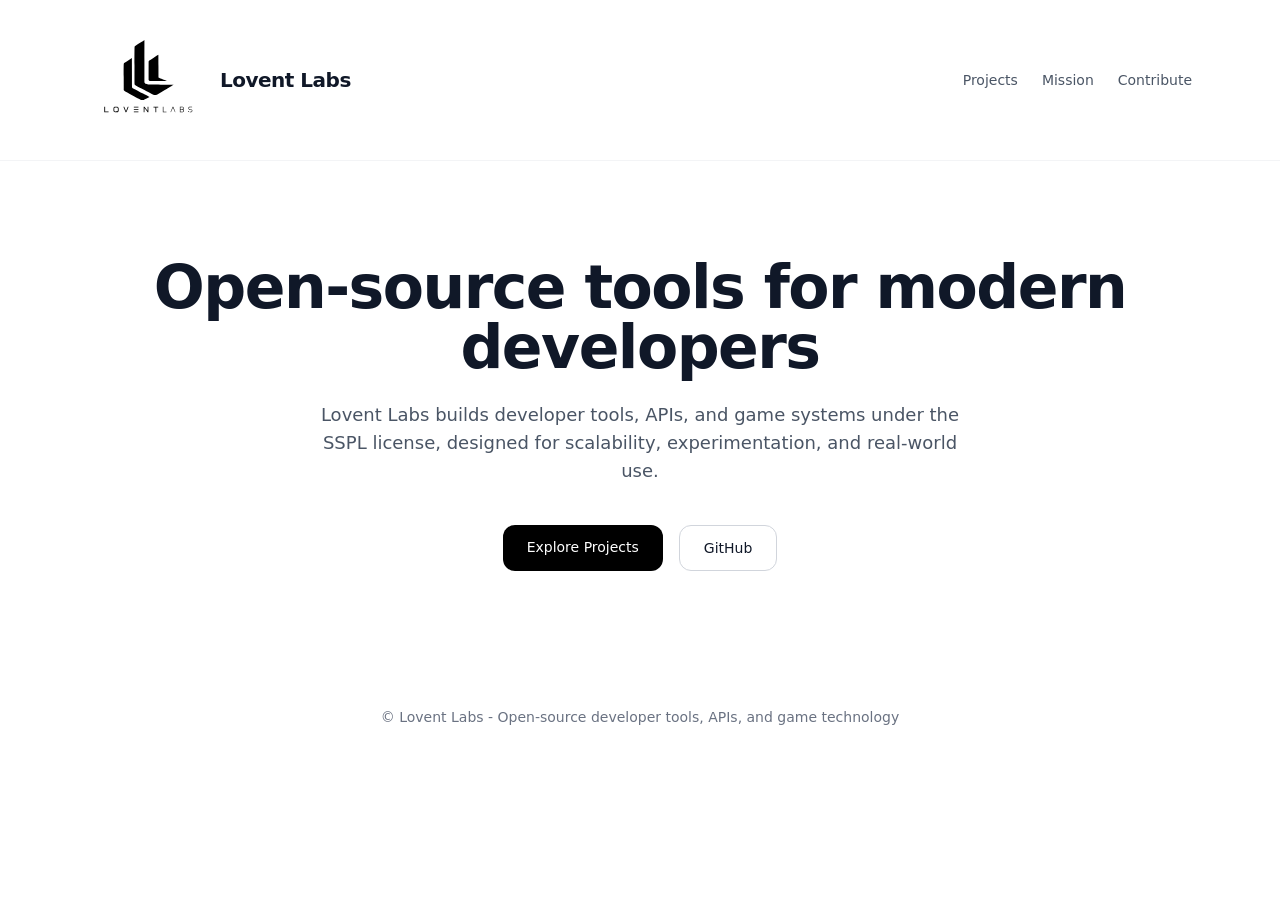
<file: index.html>
<!DOCTYPE html><html lang="en"> <head><meta charset="UTF-8"><meta name="viewport" content="width=device-width, initial-scale=1.0"><title>Lovent Labs</title><script type="module">tailwind.config={theme:{extend:{colors:{primary:"#111827"}}}};</script><link rel="stylesheet" href="/_astro/global.Cv_Y9VRH.css"></head> <body class="bg-white text-gray-900"> <header class="w-full border-b border-gray-100"> <div class="max-w-6xl mx-auto px-6 py-5 flex items-center justify-between"> <div class="flex items-center gap-3"> <img src="/favicon.svg" alt="Lovent Labs Logo" class="w-30 h-30" onerror="this.onerror=null;this.src='/favicon.ico';"> <div class="text-xl font-semibold tracking-tight">
Lovent Labs
</div> </div> <nav class="flex gap-6 text-sm text-gray-600"> <a href="/projects" class="hover:text-black">Projects</a> <a href="/mission" class="hover:text-black">Mission</a> <a href="/contribute" class="hover:text-black">Contribute</a> </nav> </div> </header> <section class="mx-auto max-w-6xl px-6 py-24 text-center"> <h1 class="text-4xl font-bold tracking-tight md:text-6xl">
Open-source tools for modern developers
</h1> <p class="mx-auto mt-6 max-w-2xl text-lg text-gray-600">
Lovent Labs builds developer tools, APIs, and game systems under the SSPL license, designed for scalability, experimentation, and real-world use.
</p> <div class="mt-10 flex justify-center gap-4"> <a href="/projects" class="rounded-xl bg-black px-6 py-3 text-sm text-white hover:bg-gray-800">
Explore Projects
</a> <a href="https://github.com/Lovent-Labs/" class="rounded-xl border border-gray-300 px-6 py-3 text-sm hover:border-black">
GitHub
</a> </div> </section> <footer class="mx-auto max-w-6xl px-6 py-10 text-center text-sm text-gray-500">
© Lovent Labs - Open-source developer tools, APIs, and game technology
</footer> </body></html>
</file>
<file: _astro/global.Cv_Y9VRH.css>
@layer properties{@supports (((-webkit-hyphens:none)) and (not (margin-trim:inline))) or ((-moz-orient:inline) and (not (color:rgb(from red r g b)))){*,:before,:after,::backdrop{--tw-rotate-x:initial;--tw-rotate-y:initial;--tw-rotate-z:initial;--tw-skew-x:initial;--tw-skew-y:initial;--tw-space-y-reverse:0;--tw-border-style:solid;--tw-font-weight:initial;--tw-tracking:initial;--tw-shadow:0 0 #0000;--tw-shadow-color:initial;--tw-shadow-alpha:100%;--tw-inset-shadow:0 0 #0000;--tw-inset-shadow-color:initial;--tw-inset-shadow-alpha:100%;--tw-ring-color:initial;--tw-ring-shadow:0 0 #0000;--tw-inset-ring-color:initial;--tw-inset-ring-shadow:0 0 #0000;--tw-ring-inset:initial;--tw-ring-offset-width:0px;--tw-ring-offset-color:#fff;--tw-ring-offset-shadow:0 0 #0000}}}@layer theme{:root,:host{--font-sans:ui-sans-serif, system-ui, sans-serif, "Apple Color Emoji", "Segoe UI Emoji", "Segoe UI Symbol", "Noto Color Emoji";--font-mono:ui-monospace, SFMono-Regular, Menlo, Monaco, Consolas, "Liberation Mono", "Courier New", monospace;--color-gray-100:oklch(96.7% .003 264.542);--color-gray-200:oklch(92.8% .006 264.531);--color-gray-300:oklch(87.2% .01 258.338);--color-gray-400:oklch(70.7% .022 261.325);--color-gray-500:oklch(55.1% .027 264.364);--color-gray-600:oklch(44.6% .03 256.802);--color-gray-800:oklch(27.8% .033 256.848);--color-gray-900:oklch(21% .034 264.665);--color-black:#000;--color-white:#fff;--spacing:.25rem;--container-2xl:42rem;--container-4xl:56rem;--container-6xl:72rem;--text-xs:.75rem;--text-xs--line-height:calc(1 / .75);--text-sm:.875rem;--text-sm--line-height:calc(1.25 / .875);--text-lg:1.125rem;--text-lg--line-height:calc(1.75 / 1.125);--text-xl:1.25rem;--text-xl--line-height:calc(1.75 / 1.25);--text-2xl:1.5rem;--text-2xl--line-height:calc(2 / 1.5);--text-4xl:2.25rem;--text-4xl--line-height:calc(2.5 / 2.25);--text-6xl:3.75rem;--text-6xl--line-height:1;--font-weight-semibold:600;--font-weight-bold:700;--tracking-tight:-.025em;--radius-xl:.75rem;--radius-2xl:1rem;--default-transition-duration:.15s;--default-transition-timing-function:cubic-bezier(.4, 0, .2, 1);--default-font-family:var(--font-sans);--default-mono-font-family:var(--font-mono)}}@layer base{*,:after,:before,::backdrop{box-sizing:border-box;border:0 solid;margin:0;padding:0}::file-selector-button{box-sizing:border-box;border:0 solid;margin:0;padding:0}html,:host{-webkit-text-size-adjust:100%;tab-size:4;line-height:1.5;font-family:var(--default-font-family,ui-sans-serif, system-ui, sans-serif, "Apple Color Emoji", "Segoe UI Emoji", "Segoe UI Symbol", "Noto Color Emoji");font-feature-settings:var(--default-font-feature-settings,normal);font-variation-settings:var(--default-font-variation-settings,normal);-webkit-tap-highlight-color:transparent}hr{height:0;color:inherit;border-top-width:1px}abbr:where([title]){-webkit-text-decoration:underline dotted;text-decoration:underline dotted}h1,h2,h3,h4,h5,h6{font-size:inherit;font-weight:inherit}a{color:inherit;-webkit-text-decoration:inherit;text-decoration:inherit}b,strong{font-weight:bolder}code,kbd,samp,pre{font-family:var(--default-mono-font-family,ui-monospace, SFMono-Regular, Menlo, Monaco, Consolas, "Liberation Mono", "Courier New", monospace);font-feature-settings:var(--default-mono-font-feature-settings,normal);font-variation-settings:var(--default-mono-font-variation-settings,normal);font-size:1em}small{font-size:80%}sub,sup{vertical-align:baseline;font-size:75%;line-height:0;position:relative}sub{bottom:-.25em}sup{top:-.5em}table{text-indent:0;border-color:inherit;border-collapse:collapse}:-moz-focusring{outline:auto}progress{vertical-align:baseline}summary{display:list-item}ol,ul,menu{list-style:none}img,svg,video,canvas,audio,iframe,embed,object{vertical-align:middle;display:block}img,video{max-width:100%;height:auto}button,input,select,optgroup,textarea{font:inherit;font-feature-settings:inherit;font-variation-settings:inherit;letter-spacing:inherit;color:inherit;opacity:1;background-color:#0000;border-radius:0}::file-selector-button{font:inherit;font-feature-settings:inherit;font-variation-settings:inherit;letter-spacing:inherit;color:inherit;opacity:1;background-color:#0000;border-radius:0}:where(select:is([multiple],[size])) optgroup{font-weight:bolder}:where(select:is([multiple],[size])) optgroup option{padding-inline-start:20px}::file-selector-button{margin-inline-end:4px}::placeholder{opacity:1}@supports (not ((-webkit-appearance:-apple-pay-button))) or (contain-intrinsic-size:1px){::placeholder{color:currentColor}@supports (color:color-mix(in lab,red,red)){::placeholder{color:color-mix(in oklab,currentcolor 50%,transparent)}}}textarea{resize:vertical}::-webkit-search-decoration{-webkit-appearance:none}::-webkit-date-and-time-value{min-height:1lh;text-align:inherit}::-webkit-datetime-edit{display:inline-flex}::-webkit-datetime-edit-fields-wrapper{padding:0}::-webkit-datetime-edit{padding-block:0}::-webkit-datetime-edit-year-field{padding-block:0}::-webkit-datetime-edit-month-field{padding-block:0}::-webkit-datetime-edit-day-field{padding-block:0}::-webkit-datetime-edit-hour-field{padding-block:0}::-webkit-datetime-edit-minute-field{padding-block:0}::-webkit-datetime-edit-second-field{padding-block:0}::-webkit-datetime-edit-millisecond-field{padding-block:0}::-webkit-datetime-edit-meridiem-field{padding-block:0}::-webkit-calendar-picker-indicator{line-height:1}:-moz-ui-invalid{box-shadow:none}button,input:where([type=button],[type=reset],[type=submit]){appearance:button}::file-selector-button{appearance:button}::-webkit-inner-spin-button{height:auto}::-webkit-outer-spin-button{height:auto}[hidden]:where(:not([hidden=until-found])){display:none!important}}@layer components;@layer utilities{.mx-auto{margin-inline:auto}.mt-2{margin-top:calc(var(--spacing) * 2)}.mt-3{margin-top:calc(var(--spacing) * 3)}.mt-4{margin-top:calc(var(--spacing) * 4)}.mt-6{margin-top:calc(var(--spacing) * 6)}.mt-8{margin-top:calc(var(--spacing) * 8)}.mt-10{margin-top:calc(var(--spacing) * 10)}.mt-14{margin-top:calc(var(--spacing) * 14)}.flex{display:flex}.grid{display:grid}.h-30{height:calc(var(--spacing) * 30)}.h-40{height:calc(var(--spacing) * 40)}.w-30{width:calc(var(--spacing) * 30)}.w-full{width:100%}.max-w-2xl{max-width:var(--container-2xl)}.max-w-4xl{max-width:var(--container-4xl)}.max-w-6xl{max-width:var(--container-6xl)}.transform{transform:var(--tw-rotate-x,) var(--tw-rotate-y,) var(--tw-rotate-z,) var(--tw-skew-x,) var(--tw-skew-y,)}.flex-col{flex-direction:column}.items-center{align-items:center}.justify-between{justify-content:space-between}.justify-center{justify-content:center}.gap-3{gap:calc(var(--spacing) * 3)}.gap-4{gap:calc(var(--spacing) * 4)}.gap-6{gap:calc(var(--spacing) * 6)}:where(.space-y-6>:not(:last-child)){--tw-space-y-reverse:0;margin-block-start:calc(calc(var(--spacing) * 6) * var(--tw-space-y-reverse));margin-block-end:calc(calc(var(--spacing) * 6) * calc(1 - var(--tw-space-y-reverse)))}.rounded-2xl{border-radius:var(--radius-2xl)}.rounded-xl{border-radius:var(--radius-xl)}.border{border-style:var(--tw-border-style);border-width:1px}.border-t{border-top-style:var(--tw-border-style);border-top-width:1px}.border-b{border-bottom-style:var(--tw-border-style);border-bottom-width:1px}.border-gray-100{border-color:var(--color-gray-100)}.border-gray-200{border-color:var(--color-gray-200)}.border-gray-300{border-color:var(--color-gray-300)}.bg-black{background-color:var(--color-black)}.bg-white{background-color:var(--color-white)}.p-3{padding:calc(var(--spacing) * 3)}.p-6{padding:calc(var(--spacing) * 6)}.px-6{padding-inline:calc(var(--spacing) * 6)}.py-3{padding-block:calc(var(--spacing) * 3)}.py-5{padding-block:calc(var(--spacing) * 5)}.py-10{padding-block:calc(var(--spacing) * 10)}.py-16{padding-block:calc(var(--spacing) * 16)}.py-20{padding-block:calc(var(--spacing) * 20)}.py-24{padding-block:calc(var(--spacing) * 24)}.pb-10{padding-bottom:calc(var(--spacing) * 10)}.pb-24{padding-bottom:calc(var(--spacing) * 24)}.text-center{text-align:center}.text-2xl{font-size:var(--text-2xl);line-height:var(--tw-leading,var(--text-2xl--line-height))}.text-4xl{font-size:var(--text-4xl);line-height:var(--tw-leading,var(--text-4xl--line-height))}.text-lg{font-size:var(--text-lg);line-height:var(--tw-leading,var(--text-lg--line-height))}.text-sm{font-size:var(--text-sm);line-height:var(--tw-leading,var(--text-sm--line-height))}.text-xl{font-size:var(--text-xl);line-height:var(--tw-leading,var(--text-xl--line-height))}.text-xs{font-size:var(--text-xs);line-height:var(--tw-leading,var(--text-xs--line-height))}.font-bold{--tw-font-weight:var(--font-weight-bold);font-weight:var(--font-weight-bold)}.font-semibold{--tw-font-weight:var(--font-weight-semibold);font-weight:var(--font-weight-semibold)}.tracking-tight{--tw-tracking:var(--tracking-tight);letter-spacing:var(--tracking-tight)}.text-gray-400{color:var(--color-gray-400)}.text-gray-500{color:var(--color-gray-500)}.text-gray-600{color:var(--color-gray-600)}.text-gray-900{color:var(--color-gray-900)}.text-white{color:var(--color-white)}.transition{transition-property:color,background-color,border-color,outline-color,text-decoration-color,fill,stroke,--tw-gradient-from,--tw-gradient-via,--tw-gradient-to,opacity,box-shadow,transform,translate,scale,rotate,filter,-webkit-backdrop-filter,backdrop-filter,display,content-visibility,overlay,pointer-events;transition-timing-function:var(--tw-ease,var(--default-transition-timing-function));transition-duration:var(--tw-duration,var(--default-transition-duration))}@media(hover:hover){.hover\:border-black:hover{border-color:var(--color-black)}.hover\:bg-gray-800:hover{background-color:var(--color-gray-800)}.hover\:text-black:hover{color:var(--color-black)}.hover\:shadow-sm:hover{--tw-shadow:0 1px 3px 0 var(--tw-shadow-color,#0000001a), 0 1px 2px -1px var(--tw-shadow-color,#0000001a);box-shadow:var(--tw-inset-shadow),var(--tw-inset-ring-shadow),var(--tw-ring-offset-shadow),var(--tw-ring-shadow),var(--tw-shadow)}}@media(min-width:48rem){.md\:grid-cols-3{grid-template-columns:repeat(3,minmax(0,1fr))}.md\:text-6xl{font-size:var(--text-6xl);line-height:var(--tw-leading,var(--text-6xl--line-height))}}}@property --tw-rotate-x{syntax:"*";inherits:false}@property --tw-rotate-y{syntax:"*";inherits:false}@property --tw-rotate-z{syntax:"*";inherits:false}@property --tw-skew-x{syntax:"*";inherits:false}@property --tw-skew-y{syntax:"*";inherits:false}@property --tw-space-y-reverse{syntax:"*";inherits:false;initial-value:0}@property --tw-border-style{syntax:"*";inherits:false;initial-value:solid}@property --tw-font-weight{syntax:"*";inherits:false}@property --tw-tracking{syntax:"*";inherits:false}@property --tw-shadow{syntax:"*";inherits:false;initial-value:0 0 #0000}@property --tw-shadow-color{syntax:"*";inherits:false}@property --tw-shadow-alpha{syntax:"<percentage>";inherits:false;initial-value:100%}@property --tw-inset-shadow{syntax:"*";inherits:false;initial-value:0 0 #0000}@property --tw-inset-shadow-color{syntax:"*";inherits:false}@property --tw-inset-shadow-alpha{syntax:"<percentage>";inherits:false;initial-value:100%}@property --tw-ring-color{syntax:"*";inherits:false}@property --tw-ring-shadow{syntax:"*";inherits:false;initial-value:0 0 #0000}@property --tw-inset-ring-color{syntax:"*";inherits:false}@property --tw-inset-ring-shadow{syntax:"*";inherits:false;initial-value:0 0 #0000}@property --tw-ring-inset{syntax:"*";inherits:false}@property --tw-ring-offset-width{syntax:"<length>";inherits:false;initial-value:0}@property --tw-ring-offset-color{syntax:"*";inherits:false;initial-value:#fff}@property --tw-ring-offset-shadow{syntax:"*";inherits:false;initial-value:0 0 #0000}
</file>
